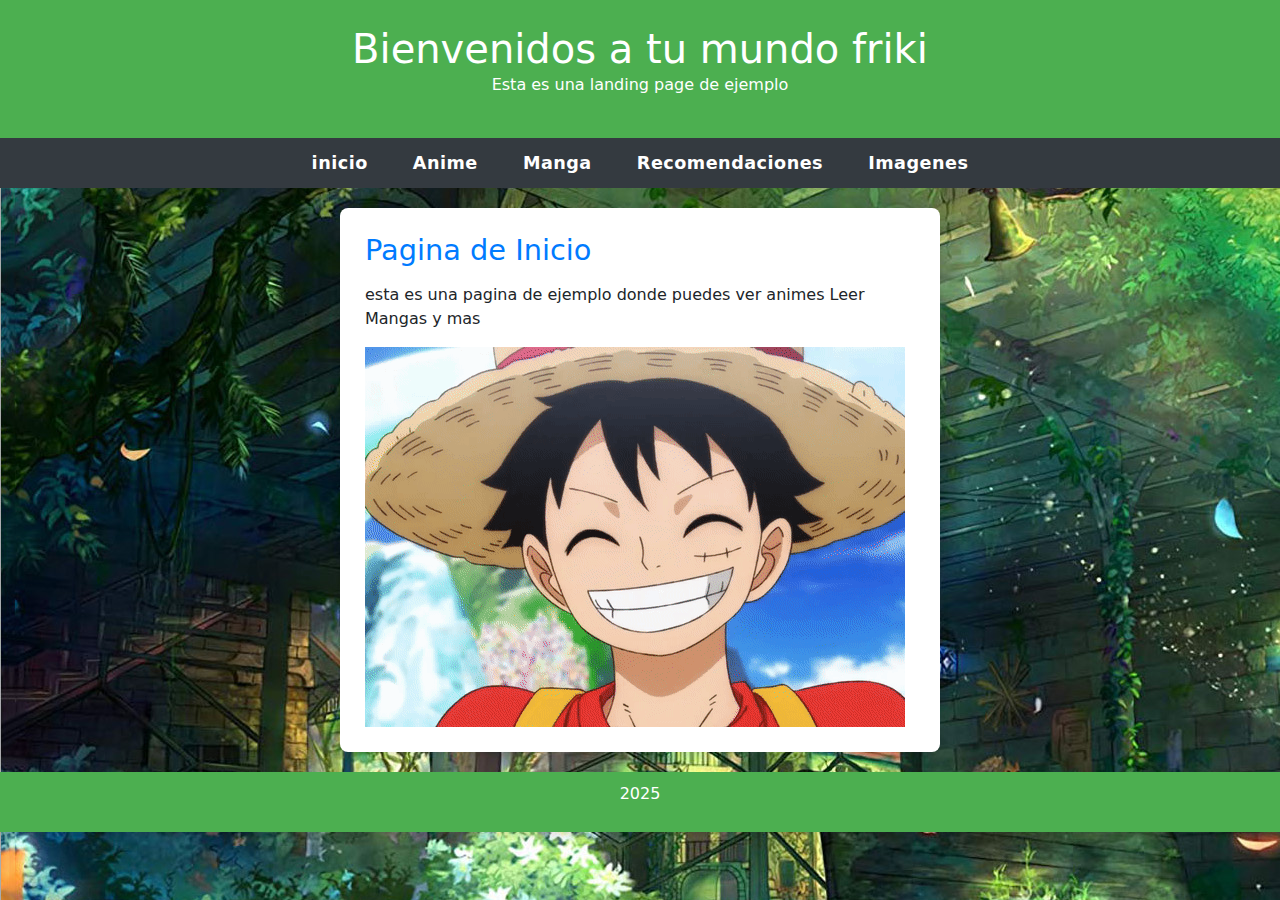
<file: index.html>
<!DOCTYPE html>  <!--Declara el tipo de documento, indicando que es un archivo html5-->
<html lang="en"> <!--inicia el documento y establece el idioma de la pag-->
<head> <!--contiene informacion meta, configuraciones de la pag, no es visible para el usuario-->
    <link rel="stylesheet" href="style.css">
    <meta charset="UTF-8"> <!-- espicifica la codificacion de caracteres -->
    <meta name="viewport" content="width=device-width, initial-scale=1.0"><!-- configura el diseño para la parte ancha de la pag-->
    <script src="https://cdn.jsdelivr.net/npm/bootstrap@5.3.3/dist/js/bootstrap.bundle.min.js" integrity="sha384-YvpcrYf0tY3lHB60NNkmXc5s9fDVZLESaAA55NDzOxhy9GkcIdslK1eN7N6jIeHz" crossorigin="anonymous"></script>
    <link href="https://cdn.jsdelivr.net/npm/bootstrap@5.3.3/dist/css/bootstrap.min.css" rel="stylesheet" integrity="sha384-QWTKZyjpPEjISv5WaRU9OFeRpok6YctnYmDr5pNlyT2bRjXh0JMhjY6hW+ALEwIH" crossorigin="anonymous">
    <title>Anime Online</title><!-- define el titulo de la pag -->
</head>
<body>
    
<header>
    <h1>Bienvenidos a tu mundo friki</h1>
        <p>Esta es una landing page de ejemplo</p>
    
</header>
<nav>
    <a href="index.html">inicio</a>
    <a href="anime.html">Anime</a> 
    <a href="manga.html">Manga</a> 
    <a href="Recomendados.html">Recomendaciones</a> 
    <a href="imagenes.html">Imagenes</a> 
</nav>
<div >
    <h2>Pagina de Inicio</h2>
    <p>
        esta es una pagina de ejemplo donde puedes ver animes Leer Mangas y mas
    </p>
    <a href="anime.html"><img src="Imagenes/One piece.gif" alt=""></a>
</div>

    
    
   
   
    <footer>
    <p>2025</p>
    </footer>
   

</body>
</html>





<!-- alt+shift+a se coloca como comentario lo que se seleccione -->

<!-- <a href=""></a>Hipervinculo 
    <strong></strong> negrilla, texto de importancia fuerte 
    <em></em> Representa texto enfatizado 
    <img src="" alt=""> Imagenes  -->
</file>
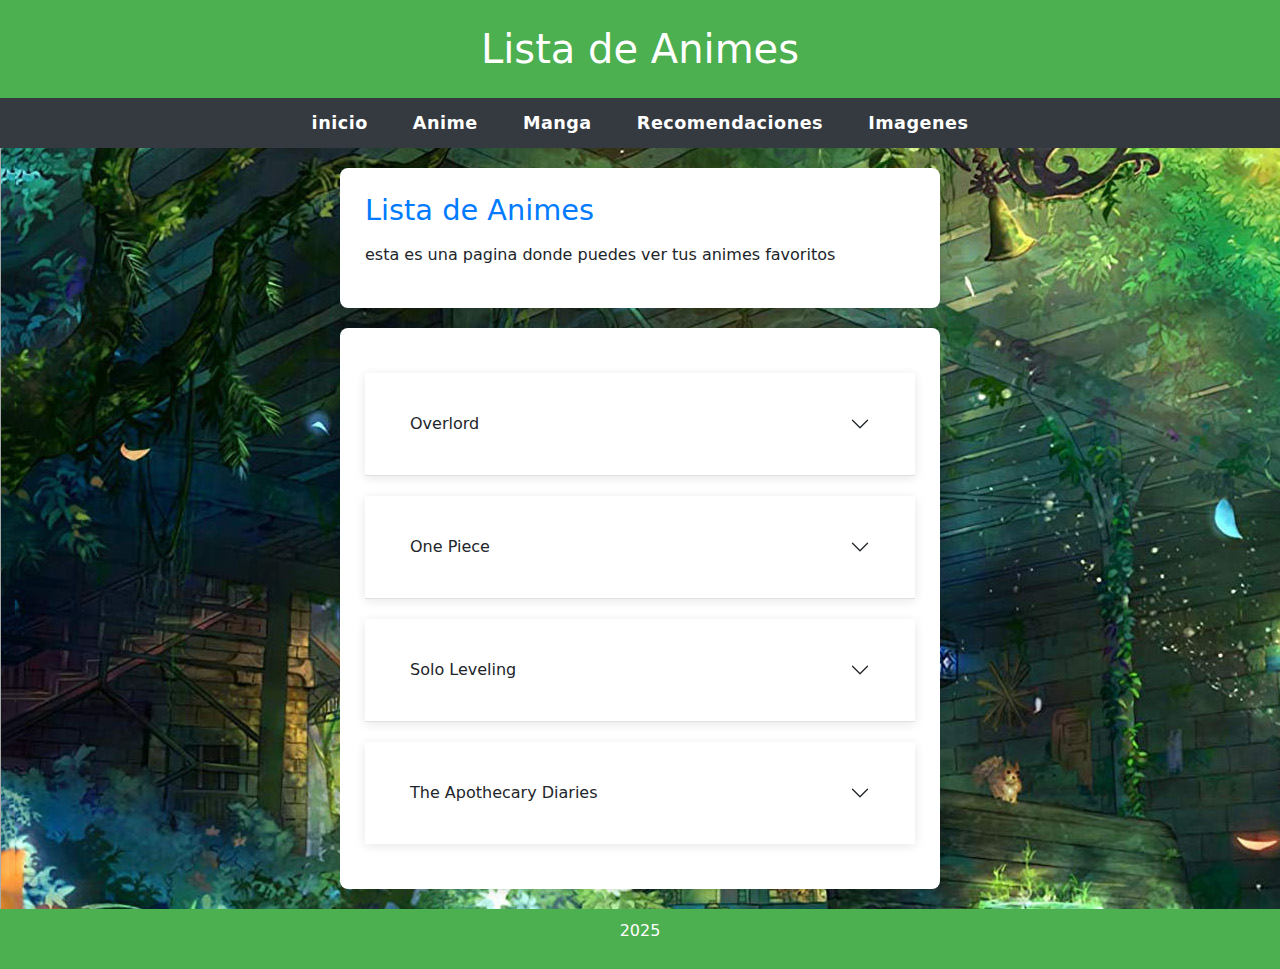
<file: anime.html>
<!DOCTYPE html>  <!--Declara el tipo de documento, indicando que es un archivo html5-->
<html lang="en"> <!--inicia el documento y establece el idioma de la pag-->
<head> <!--contiene informacion meta, configuraciones de la pag, no es visible para el usuario-->
    <link rel="stylesheet" href="style.css">
    <meta charset="UTF-8"> <!-- espicifica la codificacion de caracteres -->
    <meta name="viewport" content="width=device-width, initial-scale=1.0"><!-- configura el diseño para la parte ancha de la pag-->
    <script src="https://cdn.jsdelivr.net/npm/bootstrap@5.3.3/dist/js/bootstrap.bundle.min.js" integrity="sha384-YvpcrYf0tY3lHB60NNkmXc5s9fDVZLESaAA55NDzOxhy9GkcIdslK1eN7N6jIeHz" crossorigin="anonymous"></script>
    <link href="https://cdn.jsdelivr.net/npm/bootstrap@5.3.3/dist/css/bootstrap.min.css" rel="stylesheet" integrity="sha384-QWTKZyjpPEjISv5WaRU9OFeRpok6YctnYmDr5pNlyT2bRjXh0JMhjY6hW+ALEwIH" crossorigin="anonymous">
    <title>Anime Online</title><!-- define el titulo de la pag -->
</head>
<body>
  

    <header>
        <h1>Lista de Animes</h1>
    </header>
    <nav>
        <a href="index.html">inicio</a>
        <a href="anime.html">Anime</a> 
        <a href="manga.html">Manga</a> 
        <a href="Recomendados.html">Recomendaciones</a> 
        <a href="imagenes.html">Imagenes</a> 
    
    </nav>
    
    <div>
        <h2>Lista de Animes</h2>
        <p>
            esta es una pagina donde puedes ver tus animes favoritos
        </p>
    </div>
    <div class="accordion accordion-flush" id="accordionFlushExample">
        <div class="accordion-item">
          <h2 class="accordion-header">
            <button class="accordion-button collapsed" type="button" data-bs-toggle="collapse" data-bs-target="#flush-collapseOne" aria-expanded="false" aria-controls="flush-collapseOne">
                Overlord
            </button>
          </h2>
          <div id="flush-collapseOne" class="accordion-collapse collapse" data-bs-parent="#accordionFlushExample">
            13 (Pending new Season) -- Acción, Aventura, Fantasía, Sobrenatural
          </div>
        </div>
        <div class="accordion-item">
          <h2 class="accordion-header">
            <button class="accordion-button collapsed" type="button" data-bs-toggle="collapse" data-bs-target="#flush-collapseTwo" aria-expanded="false" aria-controls="flush-collapseTwo">
                One Piece
            </button>
          </h2>
          <div id="flush-collapseTwo" class="accordion-collapse collapse" data-bs-parent="#accordionFlushExample">
            1122 (Ongoing) -- Acción, Aventura, Fantasía, Shounen
          </div>
        </div>
        <div class="accordion-item">
          <h2 class="accordion-header">
            <button class="accordion-button collapsed" type="button" data-bs-toggle="collapse" data-bs-target="#flush-collapseThree" aria-expanded="false" aria-controls="flush-collapseThree">
                Solo Leveling
            </button>
          </h2>
          <div id="flush-collapseThree" class="accordion-collapse collapse" data-bs-parent="#accordionFlushExample">
            16 (Ongoing) -- Acción, Aventura, Fantasía
          </div>
        </div>
        <div class="accordion-item">
            <h2 class="accordion-header">
              <button class="accordion-button collapsed" type="button" data-bs-toggle="collapse" data-bs-target="#flush-collapseFour" aria-expanded="false" aria-controls="flush-collapseThree">
                The Apothecary Diaries
              </button>
            </h2>
            <div id="flush-collapseFour" class="accordion-collapse collapse" data-bs-parent="#accordionFlushExample">
              27 (Ongoing) -- Drama, Shoujo
            </div>
          </div>
      </div>
      

 <footer>
    <p>2025</p>
 </footer>
 
</body>
</html>





<!-- alt+shift+a se coloca como comentario lo que se seleccione -->

<!-- <a href=""></a>Hipervinculo 
    <strong></strong> negrilla, texto de importancia fuerte 
    <em></em> Representa texto enfatizado 
    <img src="" alt=""> Imagenes  -->
</file>
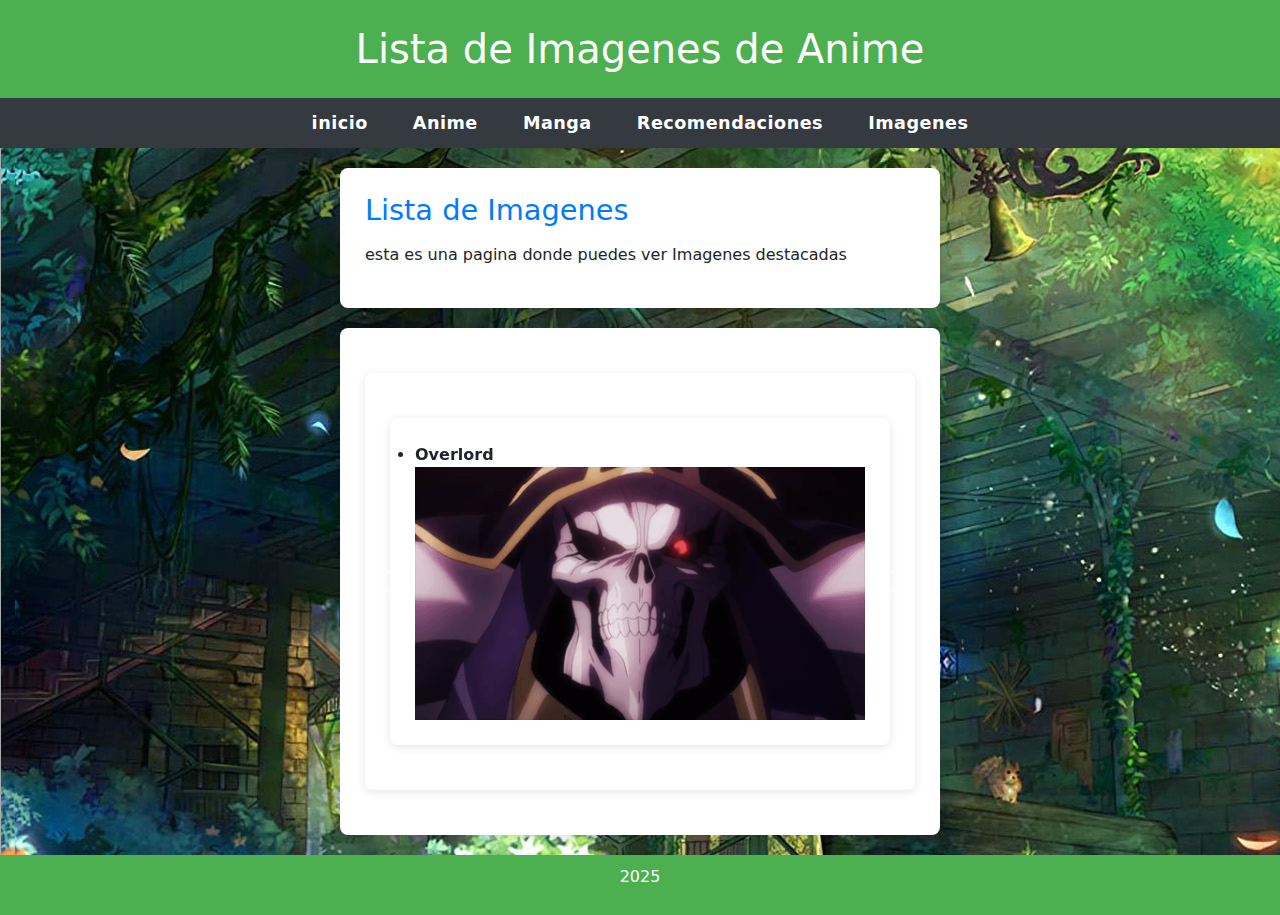
<file: imagenes.html>
<!DOCTYPE html>  <!--Declara el tipo de documento, indicando que es un archivo html5-->
<html lang="en"> <!--inicia el documento y establece el idioma de la pag-->
<head> <!--contiene informacion meta, configuraciones de la pag, no es visible para el usuario-->
    <link rel="stylesheet" href="style.css">
    <meta charset="UTF-8"> <!-- espicifica la codificacion de caracteres -->
    <meta name="viewport" content="width=device-width, initial-scale=1.0"><!-- configura el diseño para la parte ancha de la pag-->
    <script src="https://cdn.jsdelivr.net/npm/bootstrap@5.3.3/dist/js/bootstrap.bundle.min.js" integrity="sha384-YvpcrYf0tY3lHB60NNkmXc5s9fDVZLESaAA55NDzOxhy9GkcIdslK1eN7N6jIeHz" crossorigin="anonymous"></script>
    <link href="https://cdn.jsdelivr.net/npm/bootstrap@5.3.3/dist/css/bootstrap.min.css" rel="stylesheet" integrity="sha384-QWTKZyjpPEjISv5WaRU9OFeRpok6YctnYmDr5pNlyT2bRjXh0JMhjY6hW+ALEwIH" crossorigin="anonymous">
    <title>Anime Online</title><!-- define el titulo de la pag -->
</head>
<body>

    <header>
        <h1>Lista de Imagenes de Anime</h1>
    </header>
    <nav>
      <a href="index.html">inicio</a>
      <a href="anime.html">Anime</a> 
      <a href="manga.html">Manga</a> 
      <a href="Recomendados.html">Recomendaciones</a> 
      <a href="imagenes.html">Imagenes</a> 
    
    </nav>
    <div id="inicio">
        <h2>Lista de Imagenes</h2>
        <p>
            esta es una pagina donde puedes ver Imagenes destacadas
        </p>
    </div>
  <!--   <div>
        <h2>Imagenes</h2>
        <ul>
            <li><strong>Overlord:</strong> <img src="Imagenes/Overlord1.gif" alt=""></li>
            <li><strong>One Piece:</strong> <img src="Imagenes/one-piece-luffy-gear-5-white.gif" alt=""></li></li>
            <li><strong>Solo Leveling</strong> <img src="Imagenes/solo-leveling.gif" alt=""></li></li>
            <li><strong>The Apothecary Diaries</strong> <img id="botanica" src="Imagenes/the-apothecary-diaries.jpg"></li></li>
        </ul>
    </div> -->
    <div id="carouselExample" class="carousel slide">
        <div class="carousel-inner">
          <div class="carousel-item active">
            <li><strong>Overlord</strong><img src="Imagenes/Overlord1.gif" class="d-block w-100" alt="Overlord:"></li>
          </div>
          <div class="carousel-item">
            <li><strong>One Piece</strong><img src="Imagenes/one-piece-luffy-gear-5-white.gif" class="d-block w-100" alt="..."></li>
          </div>
          <div class="carousel-item">
            <li><strong>Solo Leveling</strong><img src="Imagenes/solo-leveling.gif" class="d-block w-100" alt="..."></li>
          </div>
          <div class="carousel-item">
            <li><strong>The Apothecary Diaries</strong><img id="botanica" src="Imagenes/the-apothecary-diaries.jpg" class="d-block w-100" alt="..."></li>
          </div>
        </div>
        <button class="carousel-control-prev" type="button" data-bs-target="#carouselExample" data-bs-slide="prev">
          <span class="carousel-control-prev-icon" aria-hidden="true"></span>
          <span class="visually-hidden">Previous</span>
        </button>
        <button class="carousel-control-next" type="button" data-bs-target="#carouselExample" data-bs-slide="next">
          <span class="carousel-control-next-icon" aria-hidden="true"></span>
          <span class="visually-hidden">Next</span>
        </button>
      </div>

 <footer>
    <p>2025</p>
 </footer>

</body>
</html>





<!-- alt+shift+a se coloca como comentario lo que se seleccione -->

<!-- <a href=""></a>Hipervinculo 
    <strong></strong> negrilla, texto de importancia fuerte 
    <em></em> Representa texto enfatizado 
    <img src="" alt=""> Imagenes  -->
</file>
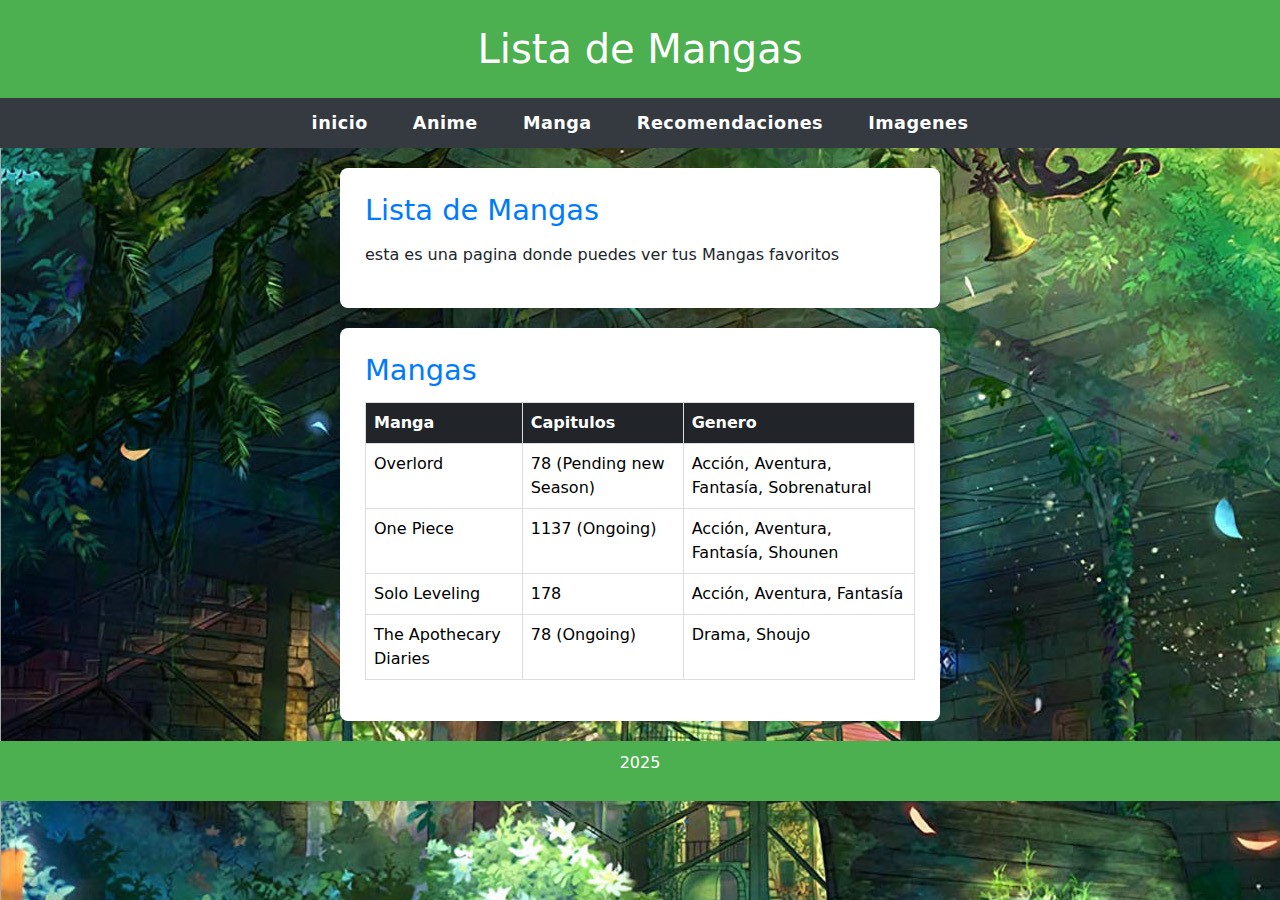
<file: manga.html>
<!DOCTYPE html>  <!--Declara el tipo de documento, indicando que es un archivo html5-->
<html lang="en"> <!--inicia el documento y establece el idioma de la pag-->
<head> <!--contiene informacion meta, configuraciones de la pag, no es visible para el usuario-->
    <link rel="stylesheet" href="style.css">
    <meta charset="UTF-8"> <!-- espicifica la codificacion de caracteres -->
    <meta name="viewport" content="width=device-width, initial-scale=1.0"><!-- configura el diseño para la parte ancha de la pag-->
    <script src="https://cdn.jsdelivr.net/npm/bootstrap@5.3.3/dist/js/bootstrap.bundle.min.js" integrity="sha384-YvpcrYf0tY3lHB60NNkmXc5s9fDVZLESaAA55NDzOxhy9GkcIdslK1eN7N6jIeHz" crossorigin="anonymous"></script>
    <link href="https://cdn.jsdelivr.net/npm/bootstrap@5.3.3/dist/css/bootstrap.min.css" rel="stylesheet" integrity="sha384-QWTKZyjpPEjISv5WaRU9OFeRpok6YctnYmDr5pNlyT2bRjXh0JMhjY6hW+ALEwIH" crossorigin="anonymous">
    <title>Anime Online</title><!-- define el titulo de la pag -->
</head>
<body>

    <header>
        <h1>Lista de Mangas</h1>
    </header>
    <nav>
        <a href="index.html">inicio</a>
        <a href="anime.html">Anime</a> 
        <a href="manga.html">Manga</a> 
        <a href="Recomendados.html">Recomendaciones</a> 
        <a href="imagenes.html">Imagenes</a> 
    
    </nav>
    <div>
        <h2>Lista de Mangas</h2>
        <p>
            esta es una pagina donde puedes ver tus Mangas favoritos
        </p>
    </div>
    <div>
        <h2>Mangas</h2>
        <table class="table">
            <thead class="table-dark">
                <tr>
                    <th>Manga</th>
                    <th>Capitulos</th>
                    <th>Genero</th>
                </tr>
            </thead>
            <tbody>
                <tr>
                    <td>Overlord</td>
                    <td>78 (Pending new Season)</td>
                    <td>Acción, Aventura, Fantasía, Sobrenatural</td>
                </tr>
                <tr>
                    <td>One Piece</td>
                    <td>1137 (Ongoing)</td>
                    <td>Acción, Aventura, Fantasía, Shounen</td>
                </tr>
                <tr>
                    <td>Solo Leveling</td>
                    <td>178</td>
                    <td>Acción, Aventura, Fantasía</td>
                </tr>
                <tr>
                    <td>The Apothecary Diaries</td>
                    <td>78 (Ongoing)</td>
                    <td>Drama, Shoujo</td>
                </tr>
            </tbody>
        </table>
    </div>

 <footer>
    <p>2025</p>
 </footer>

</body>
</html>





<!-- alt+shift+a se coloca como comentario lo que se seleccione -->

<!-- <a href=""></a>Hipervinculo 
    <strong></strong> negrilla, texto de importancia fuerte 
    <em></em> Representa texto enfatizado 
    <img src="" alt=""> Imagenes  -->
</file>
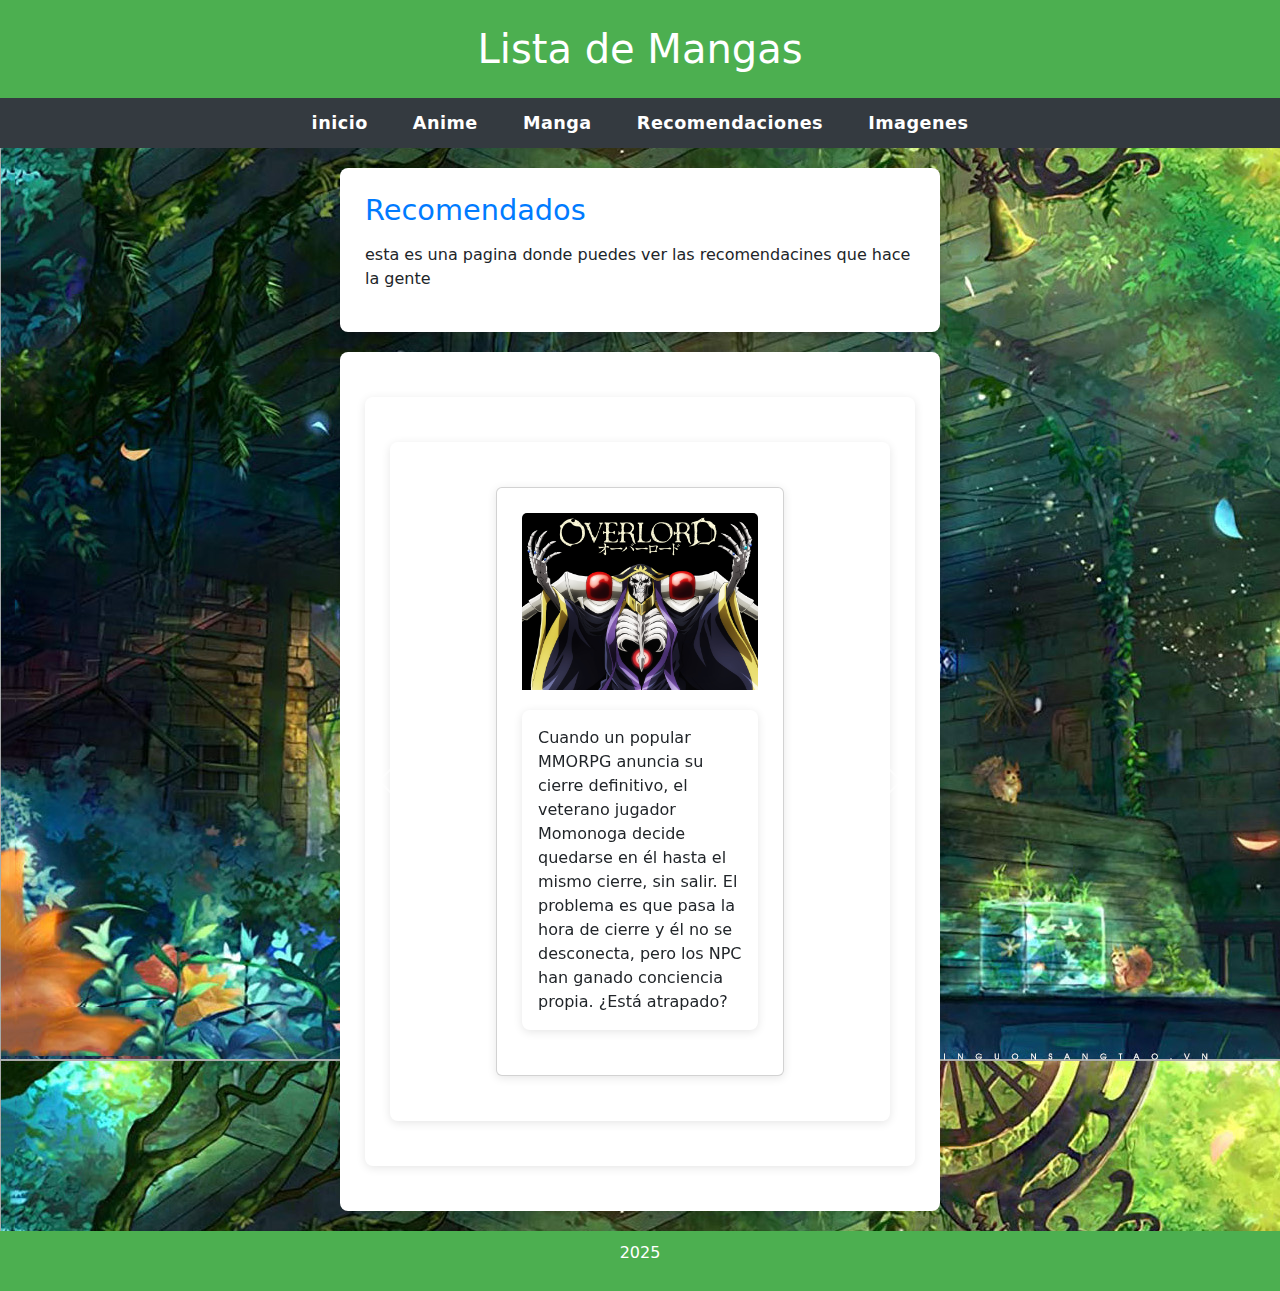
<file: Recomendados.html>
<!DOCTYPE html>  <!--Declara el tipo de documento, indicando que es un archivo html5-->
<html lang="en"> <!--inicia el documento y establece el idioma de la pag-->
<head> <!--contiene informacion meta, configuraciones de la pag, no es visible para el usuario-->
    <link rel="stylesheet" href="style.css">
    <meta charset="UTF-8"> <!-- espicifica la codificacion de caracteres -->
    <meta name="viewport" content="width=device-width, initial-scale=1.0"><!-- configura el diseño para la parte ancha de la pag-->
    <script src="https://cdn.jsdelivr.net/npm/bootstrap@5.3.3/dist/js/bootstrap.bundle.min.js" integrity="sha384-YvpcrYf0tY3lHB60NNkmXc5s9fDVZLESaAA55NDzOxhy9GkcIdslK1eN7N6jIeHz" crossorigin="anonymous"></script>
    <link href="https://cdn.jsdelivr.net/npm/bootstrap@5.3.3/dist/css/bootstrap.min.css" rel="stylesheet" integrity="sha384-QWTKZyjpPEjISv5WaRU9OFeRpok6YctnYmDr5pNlyT2bRjXh0JMhjY6hW+ALEwIH" crossorigin="anonymous">
    <title>Anime Online</title><!-- define el titulo de la pag -->
</head>
<body>

    <header>
        <h1>Lista de Mangas</h1>
    </header>
    <nav>
      <a href="index.html">inicio</a>
      <a href="anime.html">Anime</a> 
      <a href="manga.html">Manga</a> 
      <a href="Recomendados.html">Recomendaciones</a> 
      <a href="imagenes.html">Imagenes</a> 
    
    </nav>
    <div>
        <h2>Recomendados</h2>
        <p>
            esta es una pagina donde puedes ver las recomendacines que hace la gente
        </p>
    </div>
    
        
        <!-- <table>
            <thead>
                <tr>
                    <th>Recomendaciones</th>
                    <th>Capitulos</th>
                    <th>Genero</th>
                </tr>
            </thead>
            <tbody>
                <tr>
                    <td>Overlord</td>
                    <td>78 (Pending new Season)</td>
                    <td>Acción, Aventura, Fantasía, Sobrenatural</td>
                </tr>
                <tr>
                    <td>One Piece</td>
                    <td>1137 (Ongoing)</td>
                    <td>Acción, Aventura, Fantasía, Shounen</td>
                </tr>
                <tr>
                    <td>Solo Leveling</td>
                    <td>178</td>
                    <td>Acción, Aventura, Fantasía</td>
                </tr>
                <tr>
                    <td>The Apothecary Diaries</td>
                    <td>78 (Ongoing)</td>
                    <td>Drama, Shoujo</td>
                </tr>
            </tbody>
        </table> -->
<!-- 
        <div class="card" style="width: 18rem;">
            <img src="Imagenes/Overlord3.jpg"card-img-top" alt="...">
            <div class="card-body">
              <p class="card-text">Cuando un popular MMORPG anuncia su cierre definitivo, el veterano jugador Momonoga decide quedarse en él hasta el mismo cierre, sin salir. El problema es que pasa la horra de cierre y él no se desconecta, pero los NPC han ganado conciencia propia. ¿Está atrapado?
            </div>
          </div>
          <div class="card" style="width: 18rem;">
            <img src="Imagenes/one-piece-1999.jpg"card-img-top" alt="...">
            <div class="card-body">
              <p class="card-text">Embárcate en el viaje de tu vida con One Piece. La épica serie de anime creada por el renombrado mangaka Eiichiro Oda es un fenómeno global que ha cautivado los corazones de varias generaciones de fanáticos a lo largo de 25 años. Esta emocionante aventura en alta mar está llena de amistad inquebrantable, batallas épicas por la libertad y la búsqueda incesante de sueños. Acompaña a Monkey D. Luffy y su adorable tripulación pirata mientras descubren el verdadero significado del poder y la justicia.
            </div>
          </div>
          <div class="card" style="width: 18rem;">
            <img src="Imagenes/Solo-Leveling-Vol.-2.webp"card-img-top" alt="...">
            <div class="card-body">
              <p class="card-text">Lo que no te mata te hace más fuerte, pero en el caso de Sung Jinwoo, lo que lo mató lo hizo más fuerte. Después de ser brutalmente asesinado por monstruos en una mazmorra de alto rango, Jinwoo regresó con el Sistema, un programa que solo él puede ver y que eleva su nivel en todos los sentidos. Ahora, está decidido a descubrir los secretos detrás de sus poderes y la mazmorra que los engendró.
            </div>
          </div>
          <div class="card" style="width: 18rem;">
            <img src="Imagenes/temporada-1.jpg" alt="...">
            <div class="card-body">
              <p class="card-text">Maomao llevaba una vida tranquila ayudando a su padre, un boticario. Todo cambia el día que la venden como sirvienta al palacio del emperador, pero la vida entre nobles y realeza no es para ella. Cuando la familia imperial enferma, ella decide intervenir para encontrar una cura, lo que llama la atención de Jinshi, un guapo oficial de palacio que decide ascenderla como dama de compañía de una de las concubinas del emperador. ¡Su habilidad con la medicina la hará conocida en el palacio por ayudar a resolver muchos misterios!
            </div>
          </div> -->

          <div id="animeCarousel" class="carousel slide" data-bs-ride="carousel">
            <div class="carousel-inner">
              <div class="carousel-item active">
                <div class="card" style="width: 18rem;">
                  <img src="Imagenes/Overlord3.jpg" class="card-img-top" alt="Overlord">
                  <div class="card-body">
                    <p class="card-text">Cuando un popular MMORPG anuncia su cierre definitivo, el veterano jugador Momonoga decide quedarse en él hasta el mismo cierre, sin salir. El problema es que pasa la hora de cierre y él no se desconecta, pero los NPC han ganado conciencia propia. ¿Está atrapado?</p>
                  </div>
                </div>
              </div>
          
              <div class="carousel-item">
                <div class="card" style="width: 18rem;">
                  <img src="Imagenes/one-piece-1999.jpg" class="card-img-top" alt="One Piece">
                  <div class="card-body">
                    <p class="card-text">Embárcate en el viaje de tu vida con One Piece. La épica serie de anime creada por el renombrado mangaka Eiichiro Oda es un fenómeno global que ha cautivado los corazones de varias generaciones de fanáticos a lo largo de 25 años.</p>
                  </div>
                </div>
              </div>
          
              <div class="carousel-item">
                <div class="card" style="width: 18rem;">
                  <img src="Imagenes/Solo-Leveling-Vol.-2.webp" class="card-img-top" alt="Solo Leveling">
                  <div class="card-body">
                    <p class="card-text">Lo que no te mata te hace más fuerte, pero en el caso de Sung Jinwoo, lo que lo mató lo hizo más fuerte. Después de ser brutalmente asesinado, regresó con el Sistema, un programa que solo él puede ver.</p>
                  </div>
                </div>
              </div>
          
              <div class="carousel-item">
                <div class="card" style="width: 18rem;">
                  <img src="Imagenes/temporada-1.jpg" class="card-img-top" alt="Maomao">
                  <div class="card-body">
                    <p class="card-text">Maomao llevaba una vida tranquila ayudando a su padre, un boticario. Todo cambia cuando la venden como sirvienta al palacio del emperador, donde su habilidad con la medicina la hace conocida.</p>
                  </div>
                </div>
              </div>
            </div>
          
            <button class="carousel-control-prev" type="button" data-bs-target="#animeCarousel" data-bs-slide="prev">
              <span class="carousel-control-prev-icon" aria-hidden="true"></span>
            </button>
            <button class="carousel-control-next" type="button" data-bs-target="#animeCarousel" data-bs-slide="next">
              <span class="carousel-control-next-icon" aria-hidden="true"></span>
            </button>
          </div>
    
  <footer>
    <p>2025</p>
  </footer>

</body>
</html>





<!-- alt+shift+a se coloca como comentario lo que se seleccione -->

<!-- <a href=""></a>Hipervinculo 
    <strong></strong> negrilla, texto de importancia fuerte 
    <em></em> Representa texto enfatizado 
    <img src="" alt=""> Imagenes  -->
</file>
<file: style.css>
@charset "UTF-8";
body {
  margin: 0;
  padding: 0;
  height: 100%;
  overflow-x: hidden;
  font-family: "Segoe UI", Tahoma, Geneva, Verdana, sans-serif;
  line-height: 1.6;
  background-color: #f4f6f9;
  color: #444;
  background-image: url(Imagenes/background-anime.jpg);
}

/* 🔹 Contenedor del fondo animado */
.kenburns-bg {
  position: fixed;
  top: 0;
  left: 0;
  width: 100%;
  height: 100%;
  z-index: -1;
}

/* 🔹 Imagen de fondo animada */
.kenburns-bg::before {
  content: "";
  position: absolute;
  top: 0;
  left: 0;
  width: 100%;
  height: 100%;
  background-size: cover;
  background-position: center;
  background-repeat: no-repeat;
  animation: kenburns-animation 10s ease-out infinite alternate;
}

/* 🔹 Animación Ken Burns */
@keyframes kenburns-animation {
  0% {
    transform: scale(1.1) translate(0, 0);
  }
  100% {
    transform: scale(1.25) translate(-20px, 15px);
  }
}
/* clase 7 */
/* una variable que se utiliza para hacer cambios masivos */
.btn-primary {
  background-color: Blue;
  font-size: large;
  padding: 10px;
  border-radius: 5px;
}

/* Extencion: se puede estender */
.btn {
  padding: 10px;
  border-radius: 5px;
  display: inline-block;
}

.btn {
  background-color: #007bff;
}

/* repetir un ciclo */
div {
  padding: 25px;
  margin: 20px auto;
  max-width: 600px;
  background-color: #ffffff;
  border-radius: 8px;
  box-shadow: 0 2px 10px rgba(0, 0, 0, 0.1);
  transition: box-shadow 0.3s ease;
}

div.row {
  padding: 25px;
  margin: 20px auto;
  max-width: 900px;
  background-color: #ffffff;
  border-radius: 8px;
  box-shadow: 0 2px 10px rgba(0, 0, 0, 0.1);
  transition: box-shadow 0.3s ease;
}

div:hover {
  box-shadow: 0 6px 18px rgba(0, 0, 0, 0.15);
}

div h2 {
  color: #007bff;
  /* Bright Blue */
  font-size: 1.8rem;
  margin-bottom: 15px;
}

footer {
  background-color: #4CAF50;
  color: white;
  padding: 10px 0;
  text-align: center;
  box-shadow: 0 4px 6px rgba(0, 0, 0, 0.1);
  bottom: 0;
  width: 100%;
}

header {
  background-color: #4CAF50;
  color: white;
  padding: 25px 0;
  text-align: center;
  box-shadow: 0 4px 6px rgba(0, 0, 0, 0.1);
}

header h1 {
  margin: 0;
  font-size: 2.5rem;
}

nav { /* menu */
  background-color: #343a40;
  /* Dark Gray */
  text-align: center;
  padding: 12px 0;
}

nav a {
  color: #ffffff;
  text-decoration: none;
  margin: 0 20px;
  font-weight: 600;
  font-size: 1.1rem;
  letter-spacing: 0.5px;
  animation: kenburns-left 5s infinite;
}

nav a:hover {
  color: #ff6347;
  /* Tomato */
  text-decoration: underline;
}

table {
  width: 100%;
  border-collapse: collapse;
  margin-top: 15px;
}

table th,
table td {
  border: 1px solid #ddd;
  padding: 12px;
  text-align: left;
}

table th {
  background-color: #f1f1f1;
  font-weight: 600;
  color: #333;
}

table tr:nth-child(even) {
  background-color: #f9f9f9;
}

/*# sourceMappingURL=style.css.map */
</file>
